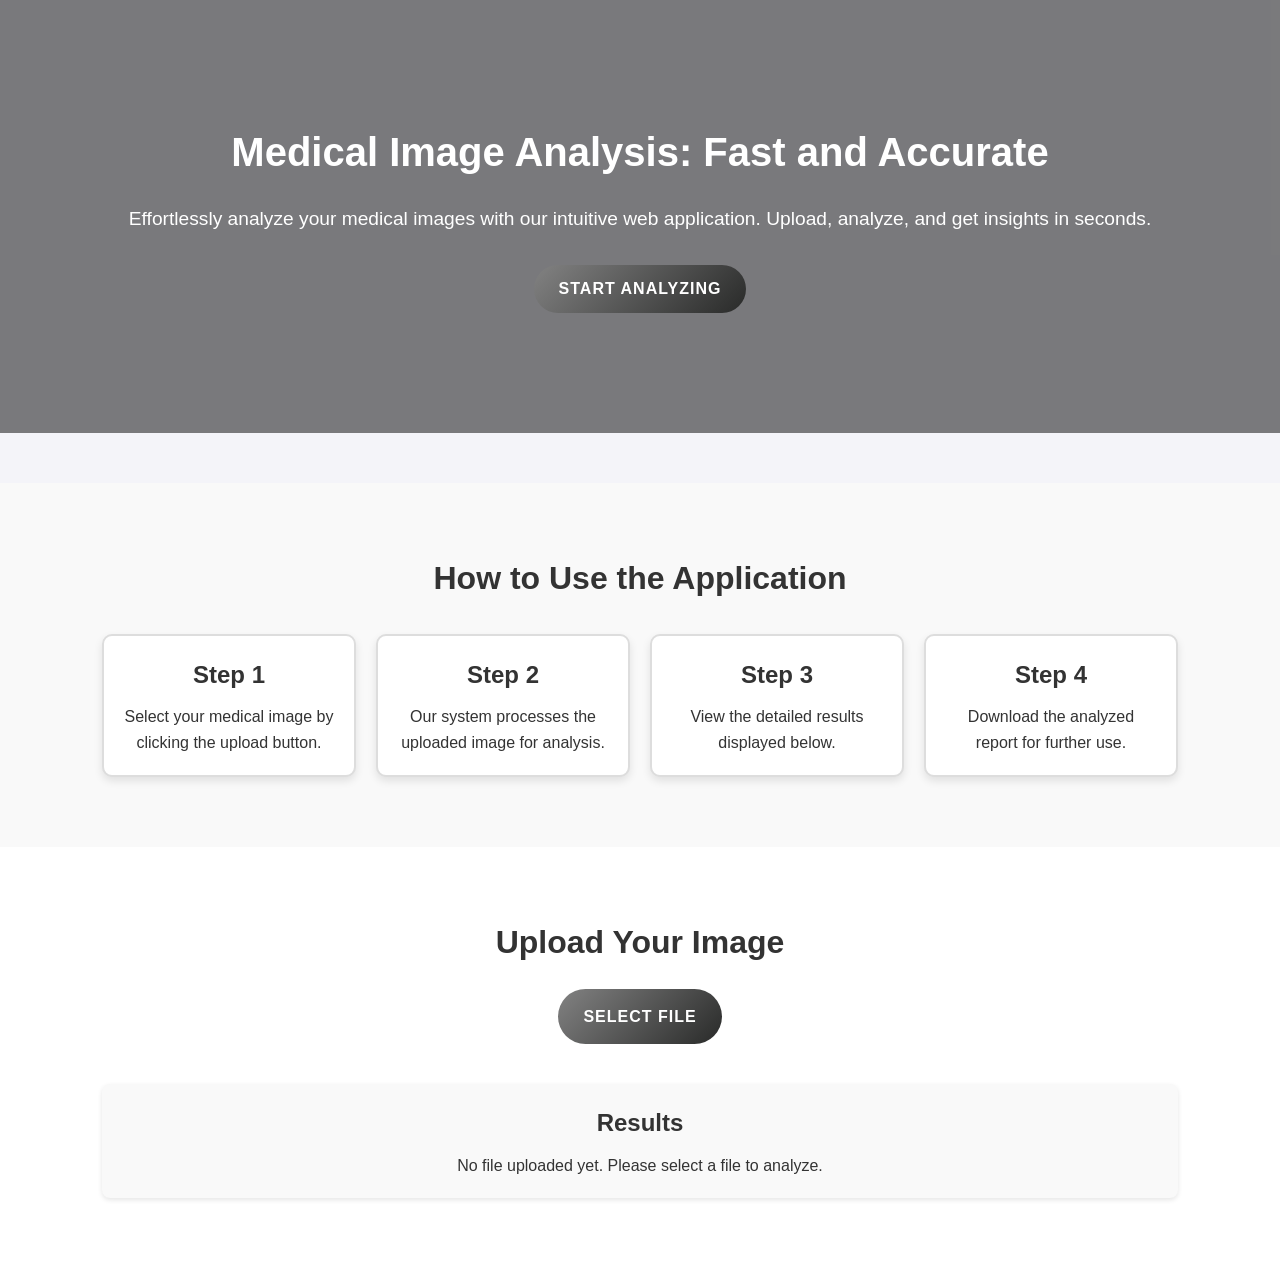
<file: model1/templates/index.html>
<!DOCTYPE html>
<html lang="en">

<head>
    <meta charset="UTF-8">
    <meta name="viewport" content="width=device-width, initial-scale=1.0">
    <title>Medical Image Analysis</title>
    <style>
        /* Global Styles */
        * {
            margin: 0;
            padding: 0;
            box-sizing: border-box;
            font-family: Arial, sans-serif;
        }

        body {
            background-color: #f4f4f9;
            color: #333;
            line-height: 1.6;
        }

        .container {
            width: 90%;
            max-width: 1200px;
            margin: auto;
            padding: 20px;
        }

        /* Hero Section */
        .hero {
            background: url('https://cdn.gamma.app/ui1cyzwopcg4a11/generated-images/oB-M_cowsRNuE-Wc1Xbm0.jpg') no-repeat center center/cover;
            color: white;
            text-align: center;
            padding: 100px 20px;
            position: relative;
        }

        .hero::after {
            content: '';
            position: absolute;
            top: 0;
            left: 0;
            width: 100%;
            height: 100%;
            background-color: rgba(0, 0, 0, 0.5);
            z-index: 1;
        }

        .hero .container {
            position: relative;
            z-index: 2;
        }

        .hero h1 {
            font-size: 2.5rem;
            margin-bottom: 20px;
        }

        .hero p {
            font-size: 1.2rem;
            margin-bottom: 30px;
        }

        .hero .btn-primary {
            padding: 15px 25px;
            font-size: 1rem;
            background: linear-gradient(135deg, #828282, #292a29);
            color: white;
            border: none;
            border-radius: 50px;
            cursor: pointer;
            text-transform: uppercase;
            letter-spacing: 1px;
            font-weight: bold;
            transition: all 0.4s ease;
            display: inline-block;
        }

        .hero .btn-primary:hover {
            background: linear-gradient(135deg, #5a9aa5, #3f9e9f);
            transform: translateY(-3px);
            box-shadow: 0px 8px 15px rgba(0, 0, 0, 0.2);
        }

        /* Steps Section */
        .steps-section {
            background-color: #f9f9f9;
            padding: 50px 20px;
            margin-top: 50px;
        }

        .steps-section h2 {
            text-align: center;
            font-size: 2rem;
            margin-bottom: 30px;
        }

        .steps-container {
            display: flex;
            justify-content: space-around;
            gap: 20px;
        }

        .step {
            text-align: center;
            padding: 20px;
            background: white;
            border: 2px solid #ddd;
            border-radius: 10px;
            box-shadow: 0 4px 8px rgba(0, 0, 0, 0.1);
            flex: 1;
            opacity: 1;
            transform: scale(1);
            transition: all 0.5s ease-in-out;
        }

        .step.popout {
            transform: scale(1.1);
            box-shadow: 0 8px 15px rgba(0, 0, 0, 0.2);
        }

        .step h3 {
            font-size: 1.5rem;
            margin-bottom: 10px;
        }

        .step p {
            font-size: 1rem;
        }

        /* Upload Section */
        .upload-section {
            background-color: #fff;
            padding: 50px 20px;
            text-align: center;
        }

        .upload-section h2 {
            font-size: 2rem;
            margin-bottom: 20px;
        }

        .upload-button {
            margin: 20px 0;
        }

        .upload-button input[type="file"] {
            display: none;
        }

        .upload-button label {
            padding: 15px 25px;
            font-size: 1rem;
            background: linear-gradient(135deg, #828282, #292a29);
            color: white;
            border: none;
            border-radius: 50px;
            cursor: pointer;
            text-transform: uppercase;
            letter-spacing: 1px;
            font-weight: bold;
            transition: all 0.4s ease;
            display: inline-block;
        }

        .upload-button label:hover {
            background: linear-gradient(135deg, #5a9aa5, #3f9e9f);
            transform: translateY(-3px);
            box-shadow: 0px 8px 15px rgba(0, 0, 0, 0.2);
        }

        .result-display {
            margin-top: 40px;
            padding: 20px;
            background: #f9f9f9;
            border-radius: 8px;
            box-shadow: 0 2px 5px rgba(0, 0, 0, 0.1);
        }

        .result-display h3 {
            font-size: 1.5rem;
            margin-bottom: 10px;
        }

        .result-display p {
            font-size: 1rem;
        }

        /* Footer */
        .footer {
            text-align: center;
            padding: 20px;
            background: #333;
            color: white;
        }

        .footer p {
            margin: 0;
        }
    </style>
    <script>
        function handleFileUpload(event) {
            const file = event.target.files[0];
            const resultDisplay = document.getElementById('result-display');
            if (file) {
                resultDisplay.innerHTML = `
                    <h3>Uploaded File</h3>
                    <p>File Name: ${file.name}</p>
                    <p>File Size: ${(file.size / 1024).toFixed(2)} KB</p>
                    <p>Status: Analysis in progress...</p>
                `;
            } else {
                resultDisplay.innerHTML = '<p>No file uploaded. Please select a file.</p>';
            }
        }

        function scrollToSteps() {
            const steps = document.querySelectorAll('.step');
            steps.forEach((step, index) => {
                setTimeout(() => {
                    step.classList.add('popout');
                    setTimeout(() => step.classList.remove('popout'), 1000); // Remove popout class after 1 second
                }, index * 200); // Delays each step's animation by 200ms
            });
        }
        function handleFileUpload(event) {
            const file = event.target.files[0];
            const resultDisplay = document.getElementById('result-display');

            if (file) {
                resultDisplay.innerHTML = `
                    <h3>Uploaded File</h3>
                    <p>File Name: ${file.name}</p>
                    <p>File Size: ${(file.size / 1024).toFixed(2)} KB</p>
                    <p>Status: Analysis in progress...</p>
                `;

                const formData = new FormData();
                formData.append('file', file);

                fetch('/upload', {
                    method: 'POST',
                    body: formData
                })
                    .then(response => response.json())
                    .then(data => {
                        if (data.error) {
                            resultDisplay.innerHTML = `<p>Error: ${data.error}</p>`;
                        } else {
                            resultDisplay.innerHTML = `
                            <h3>Molecule Name: ${data.match}</h3>
                            <p>Match Score: ${data.score}</p>
                            <pre>${JSON.stringify(data.details, null, 2)}</pre>
                        `;
                        }
                    })
                    .catch(error => {
                        resultDisplay.innerHTML = `<p>Error: ${error}</p>`;
                    });
            } else {
                resultDisplay.innerHTML = '<p>No file uploaded. Please select a file.</p>';
            }
        }




        function scrollToSteps() {
            const steps = document.querySelectorAll('.step');
            steps.forEach((step, index) => {
                setTimeout(() => {
                    step.classList.add('popout');
                    setTimeout(() => step.classList.remove('popout'), 1000); // Remove popout class after 1 second
                }, index * 200); // Delays each step's animation by 200ms
            });
        }
    </script>







</head>

<body>
    <header class="hero">
        <div class="container">
            <h1>Medical Image Analysis: Fast and Accurate</h1>
            <p>Effortlessly analyze your medical images with our intuitive web application. Upload, analyze, and get
                insights in seconds.</p>
            <button class="btn-primary" onclick="scrollToSteps()">Start Analyzing</button>
        </div>
    </header>

    <section id="steps-section" class="steps-section">
        <div class="container">
            <h2>How to Use the Application</h2>
            <div class="steps-container">
                <div class="step">
                    <h3>Step 1</h3>
                    <p>Select your medical image by clicking the upload button.</p>
                </div>
                <div class="step">
                    <h3>Step 2</h3>
                    <p>Our system processes the uploaded image for analysis.</p>
                </div>
                <div class="step">
                    <h3>Step 3</h3>
                    <p>View the detailed results displayed below.</p>
                </div>
                <div class="step">
                    <h3>Step 4</h3>
                    <p>Download the analyzed report for further use.</p>
                </div>
            </div>
        </div>
    </section>

    <section class="upload-section">
        <div class="container">
            <h2>Upload Your Image</h2>
            <div class="upload-button">
                <input type="file" id="file-input" accept="image/*" onchange="handleFileUpload(event)">
                <label for="file-input">Select File</label>
            </div>
            <div id="result-display" class="result-display">
                <h3>Results</h3>
                <p>No file uploaded yet. Please select a file to analyze.</p>
            </div>
        </div>
    </section>
</body>

</html>
</file>
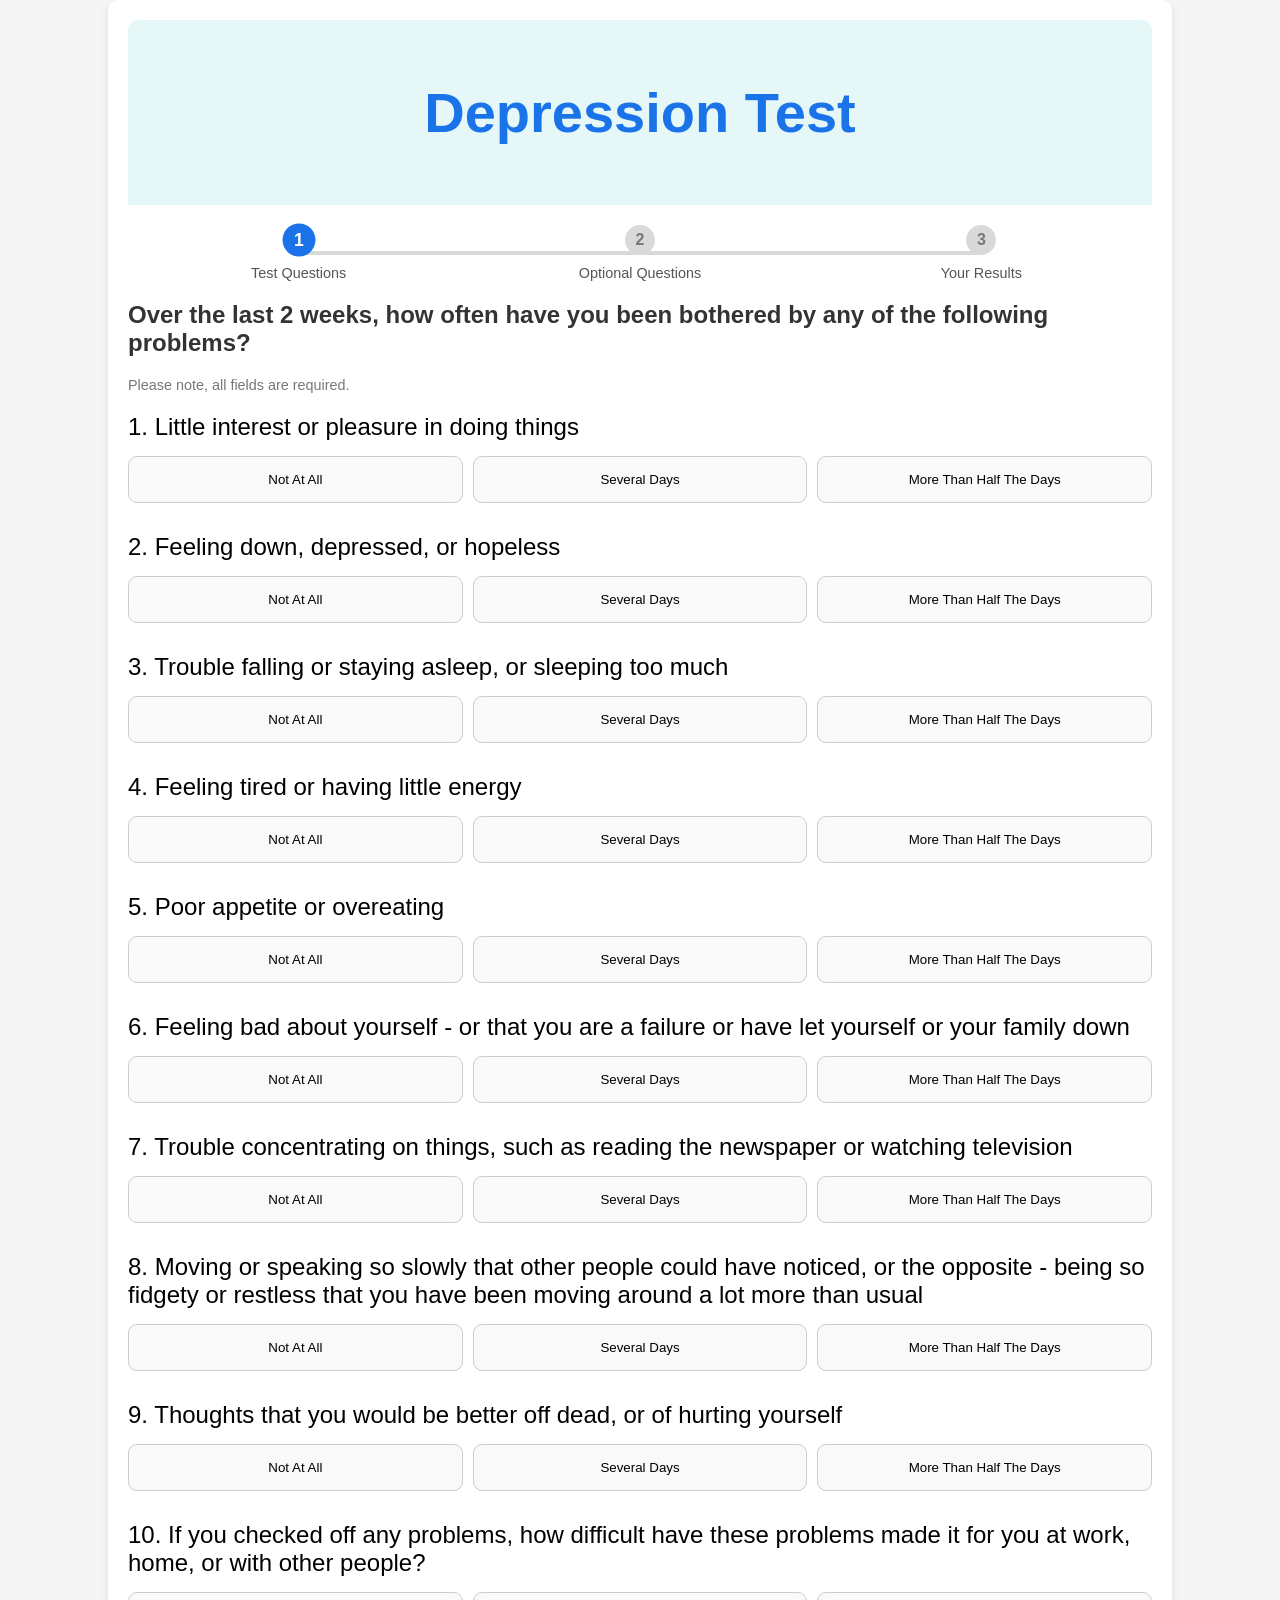
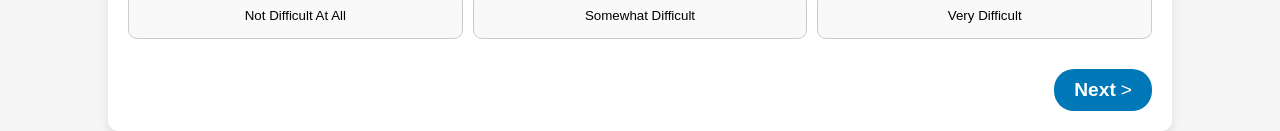
<file: model5/templates/index.html>
<!DOCTYPE html>
<html lang="en">

<head>
    <meta charset="UTF-8">
    <meta name="viewport" content="width=device-width, initial-scale=1.0">
    <title>Depression Test</title>
    <style>
        body {
            font-family: Arial, sans-serif;
            background-color: #f5f5f5;
            margin: 0;
            padding: 0;
        }

        .container {
            width: 80%;
            margin: auto;
            background: white;
            padding: 20px;
            border-radius: 10px;
            box-shadow: 0 4px 8px rgba(0, 0, 0, 0.1);
        }

        header {
            background-color: #e6f7f8;
            padding: 60px 20px;
            text-align: center;
            border-radius: 10px 10px 0 0;
        }

        h1 {
            font-size: 3.5em;
            color: #1a73e8;
            margin: 0;
        }

        .progress-bar {
            display: flex;
            justify-content: space-between;
            align-items: center;
            margin: 20px 0;
        }

        .progress-step {
            text-align: center;
            position: relative;
            width: 33.33%;
        }

        .progress-step::before {
            content: '';
            position: absolute;
            top: 50%;
            left: 0;
            right: 0;
            height: 4px;
            background: #d9d9d9;
            z-index: 0;
            transform: translateY(-50%);
            transition: background-color 0.5s ease;
        }

        .progress-step:first-child::before {
            left: 50%;
        }

        .progress-step:last-child::before {
            right: 50%;
        }

        .circle {
            width: 30px;
            height: 30px;
            background: #d9d9d9;
            border-radius: 50%;
            z-index: 1;
            margin: auto;
            display: flex;
            justify-content: center;
            align-items: center;
            color: #777;
            font-weight: bold;
            transition: transform 0.3s ease, background 0.5s ease;
        }

        .circle.completed {
            background: #1a73e8;
            color: white;
            transform: scale(1.1);
        }

        .step-label {
            margin-top: 10px;
            font-size: 0.9em;
            color: #555;
            transition: color 0.3s ease;
        }

        h2 {
            font-size: 1.5em;
            color: #333;
        }

        .note {
            font-size: 0.9em;
            color: #777;
            margin-bottom: 20px;
        }

        .question {
            margin-bottom: 30px;
        }

        .question label {
            display: block;
            font-size: 1.5em;
            margin-bottom: 15px;
        }

        .options {
            display: flex;
            gap: 10px;
        }

        .option {
            flex: 1;
            padding: 15px;
            text-align: center;
            border: 1px solid #ccc;
            border-radius: 9px;
            background: #f9f9f9;
            cursor: pointer;
            transition: background 0.3s, border-color 0.3s, transform 0.2s;
        }

        .option:hover {
            background: #1a73e8;
            color: white;
            border-color: #1a73e8;
            transform: translateY(-3px);
        }

        .option.selected {
            background: #1a73e8;
            color: white;
            border-color: #1a73e8;
            animation: bounce 0.4s ease;
        }

        @keyframes bounce {

            0%,
            100% {
                transform: scale(1);
            }

            50% {
                transform: scale(1.1);
            }
        }

        .next-button {
            display: flex;
            justify-content: flex-end;
            margin-top: 30px;
        }

        .next-button button {
            background-color: #0077b6;
            color: white;
            border: none;
            border-radius: 20px;
            padding: 10px 20px;
            font-size: 1.2em;
            cursor: pointer;
            display: flex;
            align-items: center;
            gap: 5px;
            transition: background 0.3s ease, transform 0.2s ease;
        }

        .next-button button:hover {
            background-color: #005f87;
            transform: translateY(-3px);
        }

        .next-button button span {
            font-weight: bold;
        }
    </style>
</head>

<body>
    <div class="container">
        <header>
            <h1>Depression Test</h1>
        </header>

        <main>
            <div class="progress-bar">
                <div class="progress-step">
                    <div class="circle completed">1</div>
                    <div class="step-label">Test Questions</div>
                </div>
                <div class="progress-step">
                    <div class="circle">2</div>
                    <div class="step-label">Optional Questions</div>
                </div>
                <div class="progress-step">
                    <div class="circle">3</div>
                    <div class="step-label">Your Results</div>
                </div>
            </div>

            <h2>Over the last 2 weeks, how often have you been bothered by any of the following problems?</h2>
            <p class="note">Please note, all fields are required.</p>

            <form id="depression-test">
                <!-- Questions 1 to 10 -->
                <!-- Example question structure -->
                <div class="question">
                    <label>1. Little interest or pleasure in doing things</label>
                    <div class="options">
                        <button type="button" class="option">Not At All</button>
                        <button type="button" class="option">Several Days</button>
                        <button type="button" class="option">More Than Half The Days</button>

                    </div>
                </div>

                <div class="question">
                    <label>2. Feeling down, depressed, or hopeless</label>
                    <div class="options">
                        <button type="button" class="option">Not At All</button>
                        <button type="button" class="option">Several Days</button>
                        <button type="button" class="option">More Than Half The Days</button>

                    </div>
                </div>

                <div class="question">
                    <label>3. Trouble falling or staying asleep, or sleeping too much</label>
                    <div class="options">
                        <button type="button" class="option">Not At All</button>
                        <button type="button" class="option">Several Days</button>
                        <button type="button" class="option">More Than Half The Days</button>

                    </div>
                </div>

                <div class="question">
                    <label>4. Feeling tired or having little energy</label>
                    <div class="options">
                        <button type="button" class="option">Not At All</button>
                        <button type="button" class="option">Several Days</button>
                        <button type="button" class="option">More Than Half The Days</button>

                    </div>
                </div>

                <div class="question">
                    <label>5. Poor appetite or overeating</label>
                    <div class="options">
                        <button type="button" class="option">Not At All</button>
                        <button type="button" class="option">Several Days</button>
                        <button type="button" class="option">More Than Half The Days</button>

                    </div>
                </div>

                <div class="question">
                    <label>6. Feeling bad about yourself - or that you are a failure or have let yourself or your family
                        down</label>
                    <div class="options">
                        <button type="button" class="option">Not At All</button>
                        <button type="button" class="option">Several Days</button>
                        <button type="button" class="option">More Than Half The Days</button>

                    </div>
                </div>

                <div class="question">
                    <label>7. Trouble concentrating on things, such as reading the newspaper or watching
                        television</label>
                    <div class="options">
                        <button type="button" class="option">Not At All</button>
                        <button type="button" class="option">Several Days</button>
                        <button type="button" class="option">More Than Half The Days</button>

                    </div>
                </div>

                <div class="question">
                    <label>8. Moving or speaking so slowly that other people could have noticed, or the opposite - being
                        so fidgety or restless that you have been moving around a lot more than usual</label>
                    <div class="options">
                        <button type="button" class="option">Not At All</button>
                        <button type="button" class="option">Several Days</button>
                        <button type="button" class="option">More Than Half The Days</button>

                    </div>
                </div>

                <div class="question">
                    <label>9. Thoughts that you would be better off dead, or of hurting yourself</label>
                    <div class="options">
                        <button type="button" class="option">Not At All</button>
                        <button type="button" class="option">Several Days</button>
                        <button type="button" class="option">More Than Half The Days</button>

                    </div>
                </div>

                <div class="question">
                    <label>10. If you checked off any problems, how difficult have these problems made it for you at
                        work, home, or with other people?</label>
                    <div class="options">
                        <button type="button" class="option">Not Difficult At All</button>
                        <button type="button" class="option">Somewhat Difficult</button>
                        <button type="button" class="option">Very Difficult</button>

                    </div>
                </div>

                <div class="next-button">
                    <button type="button">
                        <span>Next</span> &gt;
                    </button>
                </div>
            </form>
        </main>
    </div>

    <script>
        // document.querySelectorAll('.option').forEach(option => {
        //     option.addEventListener('click', () => {
        //         const options = option.parentElement.querySelectorAll('.option');
        //         options.forEach(opt => opt.classList.remove('selected'));
        //         option.classList.add('selected');
        //     });
        // });
        document.querySelectorAll(".option").forEach(option => {
            option.addEventListener("click", () => {
                const options = option.parentElement.querySelectorAll(".option");
                options.forEach(opt => opt.classList.remove("selected"));
                option.classList.add("selected");
            });
        });

        document.querySelector(".next-button button").addEventListener("click", async () => {
            let answers = [];
            document.querySelectorAll(".question").forEach((question) => {
                const selected = question.querySelector(".option.selected");
                if (selected) {
                    answers.push(selected.innerText);
                } else {
                    answers.push("Not Selected");
                }
            });

            if (answers.includes("Not Selected")) {
                alert("Please answer all questions before proceeding.");
                return;
            }

            // Send answers to Flask backend
            try {
                const response = await fetch("/predict", {
                    method: "POST",
                    headers: {
                        "Content-Type": "application/json",
                    },
                    body: JSON.stringify({ answers }),
                });

                const result = await response.json();
                alert("Prediction Result: " + result.prediction);
            } catch (error) {
                console.error("Error:", error);
                alert("An error occurred while getting the prediction.");
            }
        });


    </script>
</body>

</html>
</file>
